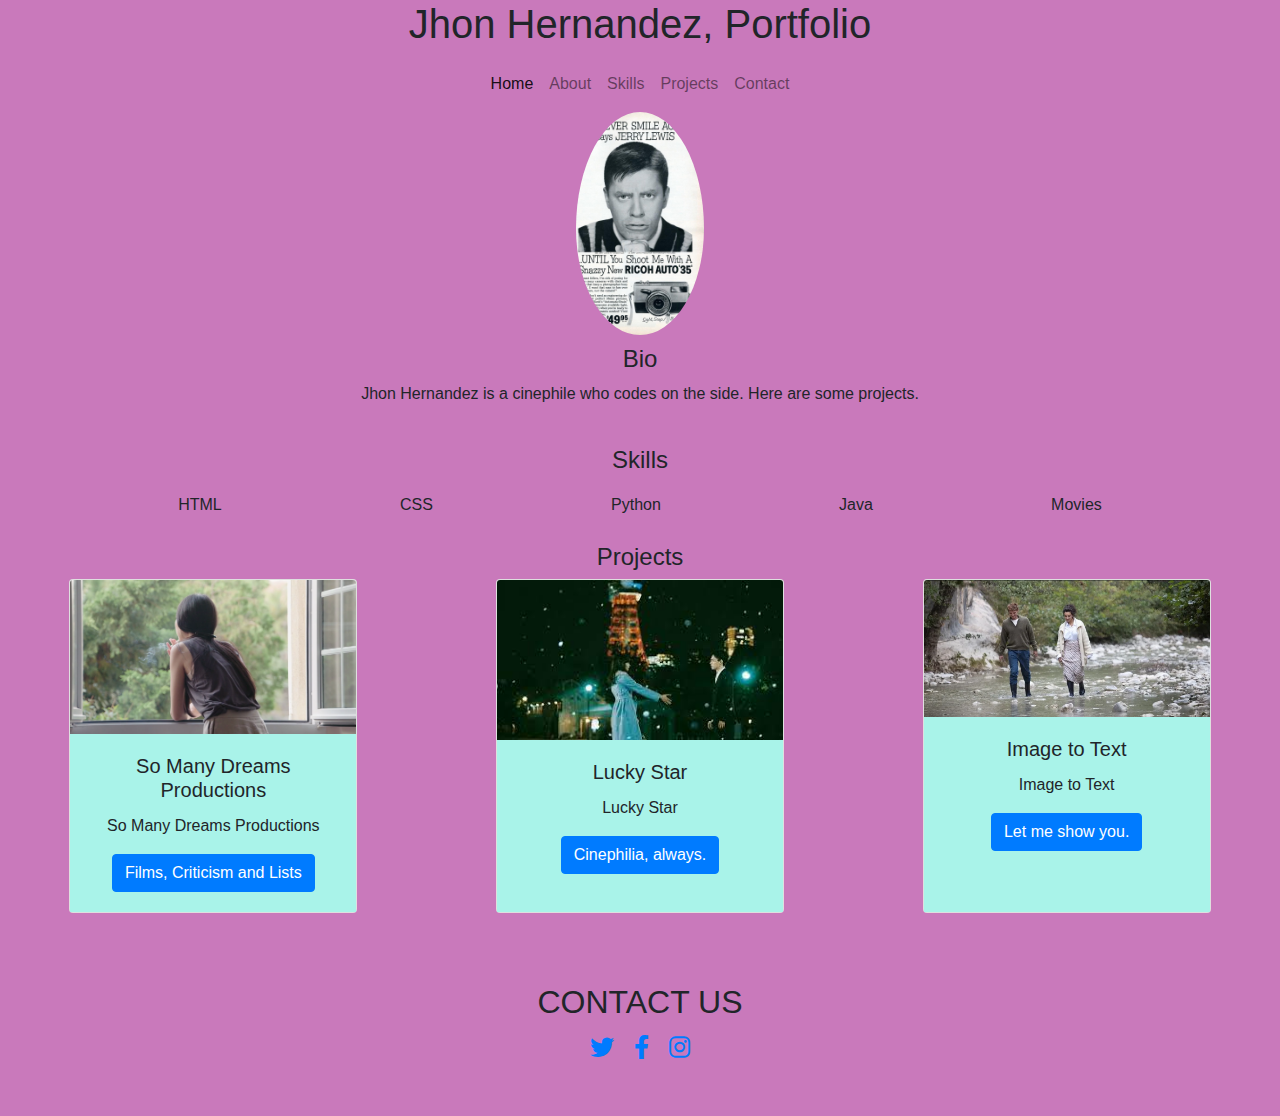
<file: index.html>
<!DOCTYPE html>
<html lang="en">
    <head>

        <!-- Linking to CSS and bootstrap -->

        <link rel="stylesheet" href="styles.css"> 
        <link rel="stylesheet" href="https://cdn.jsdelivr.net/npm/bootstrap@4.0.0/dist/css/bootstrap.min.css" 
        integrity="sha384-Gn5384xqQ1aoWXA+058RXPxPg6fy4IWvTNh0E263XmFcJlSAwiGgFAW/dAiS6JXm" crossorigin="anonymous">
        <link rel="stylesheet" href="https://cdnjs.cloudflare.com/ajax/libs/font-awesome/6.0.0/css/all.min.css">    
    </head>
<body>
    <div id="main">

        <header>


            <!-- Used navbar bootstrap code, did not manage to link the  -->
            <h1>Jhon Hernandez, Portfolio</h1>
            <div class="navbar-container">
                <nav class="navbar navbar-expand-md navbar-light">
                    <button class="navbar-toggler" type="button" data-toggle="collapse" 
                    data-target="#navbarSupportedContent" aria-controls="navbarSupportedContent" 
                    aria-expanded="false" aria-label="Toggle navigation">
                    <span class="navbar-toggler-icon"></span>
                    </button>
              
                    <div class="collapse navbar-collapse" id="navbarSupportedContent">
                        <ul class="navbar-nav mr-auto">
                            <li class="nav-item active">
                                <a class="nav-link" href="#">Home <span class="sr-only">(current)</span></a>
                            </li>
                            <li class="nav-item">
                                <a class="nav-link" href="#about">About</a>
                            </li>
                            <li class="nav-item ">
                                <a class="nav-link " href="#skills">Skills</a>
                      
                            </li>
                            <li class="nav-item">
                                <a class="nav-link " href="#projects">Projects</a>
                            </li>
                            <li class="nav-item">
                                <a class="nav-link " href="#contact">Contact</a>
                            </li>
                        </ul>
                    </div>
                </nav>
            </div>
                
               
        </header>

        <section class="about" id="about">

            <div class="jerry-image">
                <img id="jerry-image-id" src="assets/jerry lewis.jpg">
            </div>
            <h4>Bio</h4>
            <p>Jhon Hernandez is a cinephile who codes on the side. Here are some projects.</p>
            <img>

        </section>

        <section class="skills" id="skills">

            <h4 class="skills-title">Skills</h4>

            <!-- These are paragraphs, not list items, in order to better utilize flex -->
            <div class="list-of-skills"> 
                <p>HTML</p>
                <p>CSS</p>
                <p>Python</p>
                <p>Java</p>
                <p>Movies</p>
            </div>


        </section>


        <section class="projects" id="projects">
            
            <h4>Projects</h4>


            <!-- created container in order to utilize flex and to select cards group in total -->
            <div class="card-container">

                <div class="card" style="width: 18rem">
                    <img class="card-img-top" src="assets/claire camera.png" alt="kim min hee in claire's camera smoking a cigarette">
                    <div class="card-body">
                        <h5 class="card-title">So Many Dreams Productions</h5>
                        <p class="card-text">So Many Dreams Productions</p>
                        <a href="https://somanydreams.video.blog/" class="btn btn-primary">Films, Criticism and Lists</a>
                    </div>
                </div>

                <div class="card" style="width: 18rem">
                    <img class="card-img-top" src="assets/tapestry.jpg" alt="nana komatsu and masaki suda in film tapestry">
                    <div class="card-body">
                        <h5 class="card-title">Lucky Star</h5>
                        <p class="card-text">Lucky Star</p>
                        <a href="https://theluckystarfilm.net" class="btn btn-primary">Cinephilia, always.</a>
                    </div>
                </div>

                <div class="card" style="width: 18rem">
                    <img class="card-img-top" src="assets/love affairs mouret.webp" alt="iamage from mouret's love affairs">
                    <div class="card-body">
                        <h5 class="card-title">Image to Text</h5>
                        <p class="card-text">Image to Text</p>
                        <a href="https://github.com/everythingisresearch/image-to-text-translation" class="btn btn-primary">Let me show you.</a>
                    </div>
                </div>
            </div>

            
        </section>

        <!-- used bootstrap in order to access the icons -->

        <section id="contact">
            <div class="container">
                <div class="row">
                    <div class="col-lg-12 text-center">
                        <h2 class="section-heading text-uppercase">Contact Us</h2>
                    </div>
                </div>
                <div class="row">
                    <div class="col-lg-12 text-center">
                        <div class="social-icons-container">
                            <div class="social-icon"><a href="https://twitter.com/myluckystarfilm" target="_blank"><i class="fab fa-twitter"></i></a></div>
                            <div class="social-icon"><a href="https://www.facebook.com/" target="_blank"><i class="fab fa-facebook-f"></i></a></div>
                            <div class="social-icon"><a href="https://www.instagram.com/luckystarfilm" target="_blank"><i class="fab fa-instagram"></i></a></div>
                        </div>
                    </div>
                </div>
            </div>
        </section>

        

            

            <footer>
                
            </footer>
        
    </div>
    
    <script src="https://code.jquery.com/jquery-3.3.1.slim.min.js"></script>
    <script src="https://cdnjs.cloudflare.com/ajax/libs/popper.js/1.14.7/umd/popper.min.js"></script>
    <script src="https://stackpath.bootstrapcdn.com/bootstrap/4.3.1/js/bootstrap.min.js"></script>

</body>
</html>
</file>
<file: styles.css>
/*structure styles */

#main {
    background-color:rgb(201, 121, 187);
}

section {
    text-align: center;
}

/*navbar styles */

.navbar-container {

    display: flex;
    justify-content: center;
    flex: 1 1 0;
    /* align-items: center; */
    margin: 0;
}

/* header styles */

header {

    background-color:rgb(201, 121, 187);
    text-align: center;
}

/* image styles */

#jerry-image-id {
    text-align: center;
    border-radius: 50%;
    width: 10%;
    height: auto;
    padding-bottom: 10px;
}

/* skills styles */

.list-of-skills{
    
    display: flex;
    flex-wrap: wrap;
    justify-content: space-evenly;
    padding-bottom: 10px;
}

.skills-title {
    align-text: center;
    padding-bottom: 10px;

}

/* project card styles */

.card-body {
    background-color: rgb(169, 243, 233);
}

.card-container {
    display: flex;
    justify-content: space-around;
    flex-wrap: wrap;
}

.card {
    width: 18rem;
    margin-bottom: 20px;
    transition: transform 0.2s;
}

.card:hover {
    transform: scale(1.05);
}

/* contact styles */

#contact {
    padding: 50px 0; /* Add padding for better spacing */
}

.social-icons-container {
    display: flex;
    justify-content: center;
    align-items: center;
}

.social-icon {
    margin: 0 10px; /* Adjust margin for spacing */
}

.social-icon a {
    color: #007bff;
    font-size: 24px;
    text-decoration: none; /* Remove default underline */
}
}

/* reset */

*, *::before, *::after {
    
    box-sizing: border-box;
}

* {

    margin: 0;
}

body {

    line-height: 1.5;
    -webkit-font-smoothing: antialiased;
}



input, button, textarea, select {

    font: inherit;
}

p, h1, h2, h3, h4, h5, h6 {

    overflow-wrap: break-word;
}

#root, #__next {
    
    isolation: isolate;
}

/* Smaller screens */
@media (max-width: 768px) {
    .card-container {
        flex-direction: column; /* Stack items vertically on smaller screens */
        align-items: center;
    }

    .card {
        width: 100%; /* Full width for smaller screens */
        margin-bottom: 15px; 
    }

    .list-of-skills{
        flex-direction: column;
        align-items: center;
}
</file>
